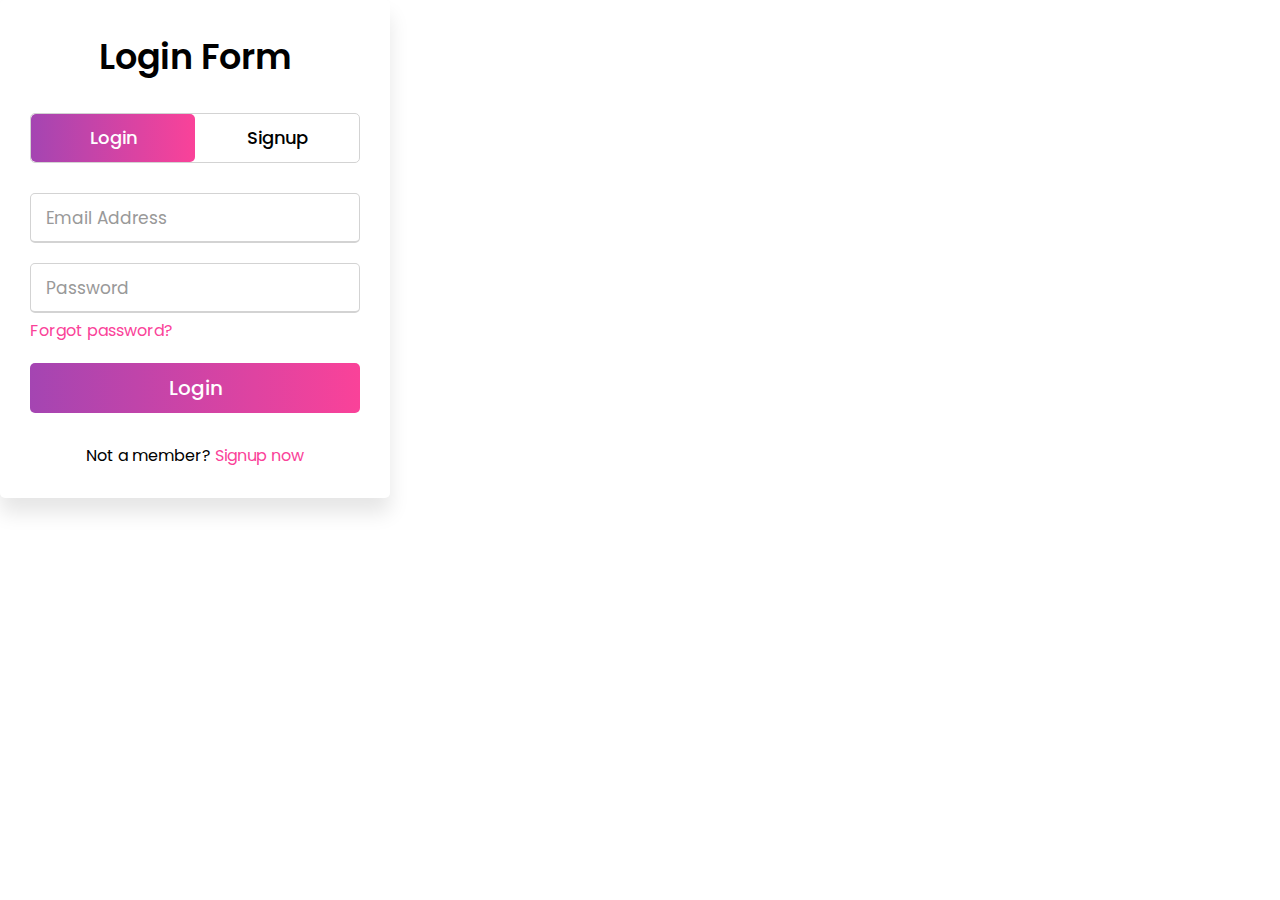
<file: sign_up.html>
<!DOCTYPE html>
<!-- Created By CodingNepal -->
<html lang="en" dir="ltr">

<head>
   <meta charset="utf-8">
   <title>Login and Registration Form in HTML | CodingNepal</title>
   <link rel="stylesheet" href="sign_up.css">
   <meta name="viewport" content="width=device-width, initial-scale=1.0">
</head>

<body>
   <div class="wrapper">
      <div class="title-text">
         <div class="title login">
            Login Form
         </div>
         <div class="title signup">
            Signup Form
         </div>
      </div>
      <div class="form-container">
         <div class="slide-controls">
            <input type="radio" name="slide" id="login" checked>
            <input type="radio" name="slide" id="signup">
            <label for="login" class="slide login">Login</label>
            <label for="signup" class="slide signup">Signup</label>
            <div class="slider-tab"></div>
         </div>
         <div class="form-inner">
            <form action="#" class="login">
               <div class="field">
                  <input type="text" placeholder="Email Address" required>
               </div>
               <div class="field">
                  <input type="password" placeholder="Password" required>
               </div>
               <div class="pass-link">
                  <a href="#">Forgot password?</a>
               </div>
               <div class="field btn">
                  <div class="btn-layer"></div>
                  <input type="submit" value="Login">
               </div>
               <div class="signup-link">
                  Not a member? <a href="">Signup now</a>
               </div>
            </form>
            <form action="#" class="signup">
               <div class="field">
                  <input type="text" placeholder="Email Address" required>
               </div>
               <div class="field">
                  <input type="password" placeholder="Password" required>
               </div>
               <div class="field">
                  <input type="password" placeholder="Confirm password" required>
               </div>
               <div class="field btn">
                  <div class="btn-layer"></div>
                  <input type="submit" value="Signup">
               </div>
            </form>
         </div>
      </div>
   </div>
   <script>
      const loginText = document.querySelector(".title-text .login");
      const loginForm = document.querySelector("form.login");
      const loginBtn = document.querySelector("label.login");
      const signupBtn = document.querySelector("label.signup");
      const signupLink = document.querySelector("form .signup-link a");
      signupBtn.onclick = (() => {
         loginForm.style.marginLeft = "-50%";
         loginText.style.marginLeft = "-50%";
      });
      loginBtn.onclick = (() => {
         loginForm.style.marginLeft = "0%";
         loginText.style.marginLeft = "0%";
      });
      signupLink.onclick = (() => {
         signupBtn.click();
         return false;
      });
   </script>
</body>

</html>
</file>
<file: sign_up.css>
@import url('https://fonts.googleapis.com/css?family=Poppins:400,500,600,700&display=swap');
*{
  margin: 0;
  padding: 0;
  box-sizing: border-box;
  font-family: 'Poppins', sans-serif;
}
::selection{
  background: #fa4299;
  color: #fff;
}
.wrapper{
  
  overflow: hidden;
  max-width: 390px;
  background: #fff;
  padding: 30px;
  border-radius: 5px;
  box-shadow: 0px 15px 20px rgba(0,0,0,0.1);
}
.wrapper .title-text{
  display: flex;
  width: 200%;
}
.wrapper .title{
  width: 50%;
  font-size: 35px;
  font-weight: 600;
  text-align: center;
  transition: all 0.6s cubic-bezier(0.68,-0.55,0.265,1.55);
}
.wrapper .slide-controls{
  position: relative;
  display: flex;
  height: 50px;
  width: 100%;
  overflow: hidden;
  margin: 30px 0 10px 0;
  justify-content: space-between;
  border: 1px solid lightgrey;
  border-radius: 5px;
}
.slide-controls .slide{
  height: 100%;
  width: 100%;
  color: #fff;
  font-size: 18px;
  font-weight: 500;
  text-align: center;
  line-height: 48px;
  cursor: pointer;
  z-index: 1;
  transition: all 0.6s ease;
}
.slide-controls label.signup{
  color: #000;
}
.slide-controls .slider-tab{
  position: absolute;
  height: 100%;
  width: 50%;
  left: 0;
  z-index: 0;
  border-radius: 5px;
  background: -webkit-linear-gradient(left, #a445b2, #fa4299);
  transition: all 0.6s cubic-bezier(0.68,-0.55,0.265,1.55);
}
input[type="radio"]{
  display: none;
}
#signup:checked ~ .slider-tab{
  left: 50%;
}
#signup:checked ~ label.signup{
  color: #fff;
  cursor: default;
  user-select: none;
}
#signup:checked ~ label.login{
  color: #000;
}
#login:checked ~ label.signup{
  color: #000;
}
#login:checked ~ label.login{
  cursor: default;
  user-select: none;
}
.wrapper .form-container{
  width: 100%;
  overflow: hidden;
}
.form-container .form-inner{
  display: flex;
  width: 200%;
}
.form-container .form-inner form{
  width: 50%;
  transition: all 0.6s cubic-bezier(0.68,-0.55,0.265,1.55);
}
.form-inner form .field{
  height: 50px;
  width: 100%;
  margin-top: 20px;
}
.form-inner form .field input{
  height: 100%;
  width: 100%;
  outline: none;
  padding-left: 15px;
  border-radius: 5px;
  border: 1px solid lightgrey;
  border-bottom-width: 2px;
  font-size: 17px;
  transition: all 0.3s ease;
}
.form-inner form .field input:focus{
  border-color: #fc83bb;
  /* box-shadow: inset 0 0 3px #fb6aae; */
}
.form-inner form .field input::placeholder{
  color: #999;
  transition: all 0.3s ease;
}
form .field input:focus::placeholder{
  color: #b3b3b3;
}
.form-inner form .pass-link{
  margin-top: 5px;
}
.form-inner form .signup-link{
  text-align: center;
  margin-top: 30px;
}
.form-inner form .pass-link a,
.form-inner form .signup-link a{
  color: #fa4299;
  text-decoration: none;
}
.form-inner form .pass-link a:hover,
.form-inner form .signup-link a:hover{
  text-decoration: underline;
}
form .btn{
  height: 50px;
  width: 100%;
  border-radius: 5px;
  position: relative;
  overflow: hidden;
}
form .btn .btn-layer{
  height: 100%;
  width: 300%;
  position: absolute;
  left: -100%;
  background: -webkit-linear-gradient(right, #a445b2, #fa4299, #a445b2, #fa4299);
  border-radius: 5px;
  transition: all 0.4s ease;;
}
form .btn:hover .btn-layer{
  left: 0;
}
form .btn input[type="submit"]{
  height: 100%;
  width: 100%;
  z-index: 1;
  position: relative;
  background: none;
  border: none;
  color: #fff;
  padding-left: 0;
  border-radius: 5px;
  font-size: 20px;
  font-weight: 500;
  cursor: pointer;
}
</file>
